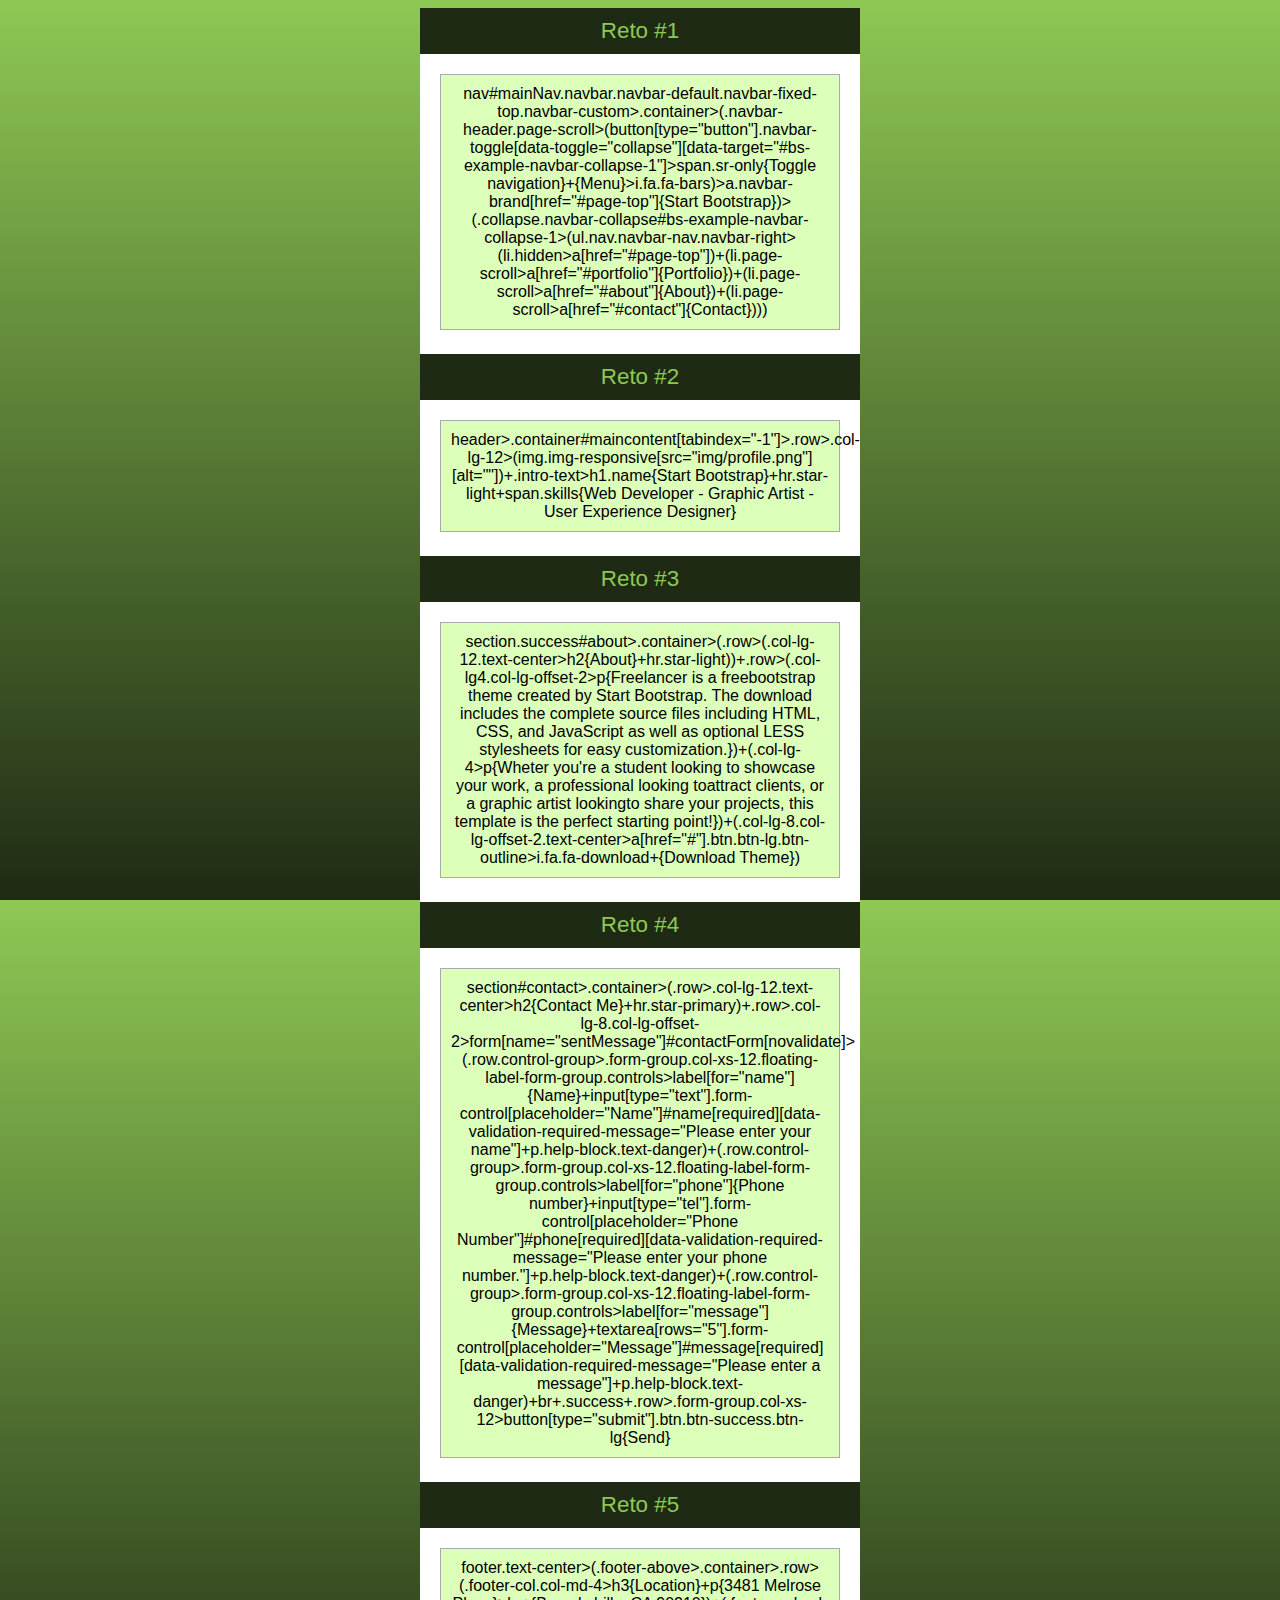
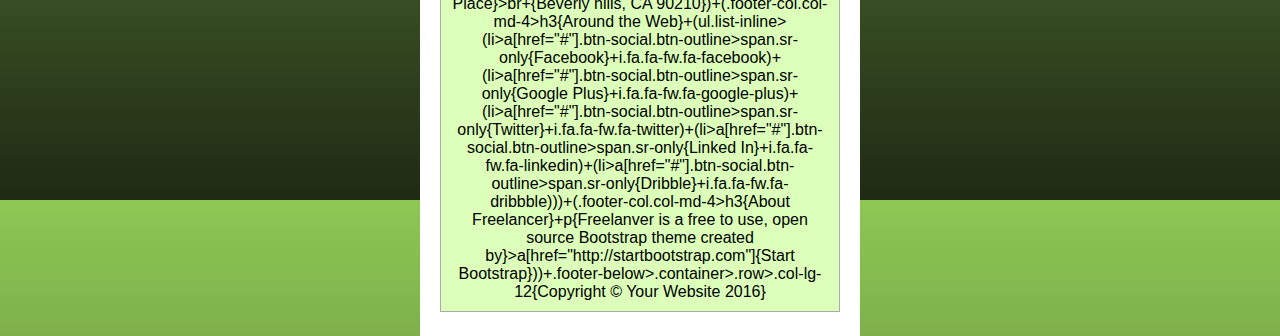
<file: Especializacion/Retos/index.html>
<!DOCTYPE html>
<html lang="es">
<head>
	<meta charset="UTF-8">
	<title>Retos en Emmet  </title>
	<link rel="stylesheet" href="css/styles.css">
</head>
<body>
	<h2> Reto #1 </h2>
	<section>
		<div class="ejemplo">
			nav#mainNav.navbar.navbar-default.navbar-fixed-top.navbar-custom>.container>(.navbar-header.page-scroll>(button[type="button"].navbar-toggle[data-toggle="collapse"][data-target="#bs-example-navbar-collapse-1"]>span.sr-only{Toggle navigation}+{Menu}>i.fa.fa-bars)>a.navbar-brand[href="#page-top"]{Start Bootstrap})>(.collapse.navbar-collapse#bs-example-navbar-collapse-1>(ul.nav.navbar-nav.navbar-right>(li.hidden>a[href="#page-top"])+(li.page-scroll>a[href="#portfolio"]{Portfolio})+(li.page-scroll>a[href="#about"]{About})+(li.page-scroll>a[href="#contact"]{Contact})))
		</div>
		<div class="resultado">
		<xmp>
			<nav id="mainNav" class="navbar navbar-default navbar-fixed-top navbar-custom">
				<div class="container">
					<div class="navbar-header page-scroll"><button type="button" class="navbar-toggle" data-toggle="collapse" data-target="#bs-example-navbar-collapse-1"><span class="sr-only">Toggle navigation</span>Menu<i class="fa fa-bars"></i></button><a href="#page-top" class="navbar-brand">Start Bootstrap</a></div>
					<div class="collapse navbar-collapse" id="bs-example-navbar-collapse-1">
						<ul class="nav navbar-nav navbar-right">
							<li class="hidden"><a href="#page-top"></a></li>
							<li class="page-scroll"><a href="#portfolio">Portfolio</a></li>
							<li class="page-scroll"><a href="#about">About</a></li>
							<li class="page-scroll"><a href="#contact">Contact</a></li>
						</ul>
					</div>
				</div>
			</nav>
		</xmp>
		</div>
	</section>
	<!--  - - - - - - - - - - - - - - - - - - - - - - - - - -->
	<h2> Reto #2 </h2>
	<section>
		<div class="ejemplo">
			header>.container#maincontent[tabindex="-1"]>.row>.col-lg-12>(img.img-responsive[src="img/profile.png"][alt=""])+.intro-text>h1.name{Start Bootstrap}+hr.star-light+span.skills{Web Developer - Graphic Artist - User Experience Designer}
		</div>
		<div class="resultado">
<xmp>
	<header>
		<div class="container" id="maincontent" tabindex="-1">
			<div class="row">
				<div class="col-lg-12">
					<img src="img/profile.png" alt="" class="img-responsive">
					<div class="intro-text">
						<h1 class="name">Start Bootstrap</h1>
						<hr class="star-light">
						<span class="skills">Web Developer - Graphic Artist - User Experience Designer</span>
					</div>
				</div>
			</div>
		</div>
	</header>
</xmp>
		</div>
	</section>
	<!--  - - - - - - - - - - - - - - - - - - - - - - - - - -->
	<h2> Reto #3 </h2>
	<section>
		<div class="ejemplo">
			section.success#about>.container>(.row>(.col-lg-12.text-center>h2{About}+hr.star-light))+.row>(.col-lg4.col-lg-offset-2>p{Freelancer is a freebootstrap theme created by Start Bootstrap. The download includes the complete source files including HTML, CSS, and JavaScript as well as optional LESS stylesheets for easy customization.})+(.col-lg-4>p{Wheter you're a student looking to showcase your work, a professional looking toattract clients, or a graphic artist lookingto share your projects, this template is the perfect starting point!})+(.col-lg-8.col-lg-offset-2.text-center>a[href="#"].btn.btn-lg.btn-outline>i.fa.fa-download+{Download Theme})
		</div>
		<div class="resultado">
<xmp>
	<section class="success" id="about">
		<div class="container">
			<div class="row">
				<div class="col-lg-12 text-center">
					<h2>About</h2>
					<hr class="star-light">
				</div>
			</div>
			<div class="row">
				<div class="col-lg4 col-lg-offset-2">
					<p>Freelancer is a freebootstrap theme created by Start Bootstrap. The download includes the complete source files including HTML, CSS, and JavaScript as well as optional LESS stylesheets for easy customization.</p>
				</div>
				<div class="col-lg-4">
					<p>Wheter you're a student looking to showcase your work, a professional looking toattract clients, or a graphic artist lookingto share your projects, this template is the perfect starting point!</p>
				</div>
				<div class="col-lg-8 col-lg-offset-2 text-center"><a href="#" class="btn btn-lg btn-outline"><i class="fa fa-download"></i>Download Theme</a></div>
			</div>
		</div>
	</section>
</xmp>
		</div>
	</section>
	<!--  - - - - - - - - - - - - - - - - - - - - - - - - - -->
	<h2> Reto #4 </h2>
	<section>
		<div class="ejemplo">
			section#contact>.container>(.row>.col-lg-12.text-center>h2{Contact Me}+hr.star-primary)+.row>.col-lg-8.col-lg-offset-2>form[name="sentMessage"]#contactForm[novalidate]>(.row.control-group>.form-group.col-xs-12.floating-label-form-group.controls>label[for="name"]{Name}+input[type="text"].form-control[placeholder="Name"]#name[required][data-validation-required-message="Please enter your name"]+p.help-block.text-danger)+(.row.control-group>.form-group.col-xs-12.floating-label-form-group.controls>label[for="phone"]{Phone number}+input[type="tel"].form-control[placeholder="Phone Number"]#phone[required][data-validation-required-message="Please enter your phone number."]+p.help-block.text-danger)+(.row.control-group>.form-group.col-xs-12.floating-label-form-group.controls>label[for="message"]{Message}+textarea[rows="5"].form-control[placeholder="Message"]#message[required][data-validation-required-message="Please enter a message"]+p.help-block.text-danger)+br+.success+.row>.form-group.col-xs-12>button[type="submit"].btn.btn-success.btn-lg{Send}
		</div>
		<div class="resultado">
<xmp>
	<section id="contact">
		<div class="container">
			<div class="row">
				<div class="col-lg-12 text-center">
					<h2>Contact Me</h2>
					<hr class="star-primary">
				</div>
			</div>
			<div class="row">
				<div class="col-lg-8 col-lg-offset-2">
					<form action="" name="sentMessage" id="contactForm" novalidate="">
						<div class="row control-group">
							<div class="form-group col-xs-12 floating-label-form-group controls">
								<label for="name">Name</label>
								<input type="text" class="form-control" placeholder="Name" id="name" required="" data-validation-required-message="Please enter your name">
								<p class="help-block text-danger"></p>
							</div>
						</div>
						<div class="row control-group">
							<div class="form-group col-xs-12 floating-label-form-group controls">
								<label for="phone">Phone number</label>
								<input type="tel" class="form-control" placeholder="Phone Number" id="phone" required="" data-validation-required-message="Please enter your phone number.">
								<p class="help-block text-danger"></p>
							</div>
						</div>
						<div class="row control-group">
							<div class="form-group col-xs-12 floating-label-form-group controls">
								<label for="message">Message</label>
								<textarea name="" id="message" cols="30" rows="5" class="form-control" placeholder="Message" required="" data-validation-required-message="Please enter a message"></textarea>
								<p class="help-block text-danger"></p>
							</div>
						</div>
						<br>
						<div class="success"></div>
						<div class="row">
							<div class="form-group col-xs-12"><button type="submit" class="btn btn-success btn-lg">Send</button></div>
						</div>
					</form>
				</div>
			</div>
		</div>
	</section>
</xmp>
		</div>
	</section>
	<!--  - - - - - - - - - - - - - - - - - - - - - - - - - -->
	<h2> Reto #5 </h2>
	<section>
		<div class="ejemplo">
			footer.text-center>(.footer-above>.container>.row>(.footer-col.col-md-4>h3{Location}+p{3481 Melrose Place}>br+{Beverly hills, CA 90210})+(.footer-col.col-md-4>h3{Around the Web}+(ul.list-inline>(li>a[href="#"].btn-social.btn-outline>span.sr-only{Facebook}+i.fa.fa-fw.fa-facebook)+(li>a[href="#"].btn-social.btn-outline>span.sr-only{Google Plus}+i.fa.fa-fw.fa-google-plus)+(li>a[href="#"].btn-social.btn-outline>span.sr-only{Twitter}+i.fa.fa-fw.fa-twitter)+(li>a[href="#"].btn-social.btn-outline>span.sr-only{Linked In}+i.fa.fa-fw.fa-linkedin)+(li>a[href="#"].btn-social.btn-outline>span.sr-only{Dribble}+i.fa.fa-fw.fa-dribbble)))+(.footer-col.col-md-4>h3{About Freelancer}+p{Freelanver is a free to use, open source Bootstrap theme created by}>a[href="http://startbootstrap.com"]{Start Bootstrap}))+.footer-below>.container>.row>.col-lg-12{Copyright &copy; Your Website 2016}
		</div>
		<div class="resultado">
<xmp>
	<footer class="text-center">
		<div class="footer-above">
			<div class="container">
				<div class="row">
					<div class="footer-col col-md-4">
						<h3>Location</h3>
						<p>3481 Melrose Place<br>Beverly hills, CA 90210</p>
					</div>
					<div class="footer-col col-md-4">
						<h3>Around the Web</h3>
						<ul class="list-inline">
							<li><a href="#" class="btn-social btn-outline"><span class="sr-only">Facebook</span><i class="fa fa-fw fa-facebook"></i></a></li>
							<li><a href="#" class="btn-social btn-outline"><span class="sr-only">Google Plus</span><i class="fa fa-fw fa-google-plus"></i></a></li>
							<li><a href="#" class="btn-social btn-outline"><span class="sr-only">Twitter</span><i class="fa fa-fw fa-twitter"></i></a></li>
							<li><a href="#" class="btn-social btn-outline"><span class="sr-only">Linked In</span><i class="fa fa-fw fa-linkedin"></i></a></li>
							<li><a href="#" class="btn-social btn-outline"><span class="sr-only">Dribble</span><i class="fa fa-fw fa-dribbble"></i></a></li>
						</ul>
					</div>
					<div class="footer-col col-md-4">
						<h3>About Freelancer</h3>
						<p>Freelanver is a free to use, open source Bootstrap theme created by<a href="http://startbootstrap.com">Start Bootstrap</a></p>
					</div>
				</div>
			</div>
		</div>
		<div class="footer-below">
			<div class="container">
				<div class="row">
					<div class="col-lg-12">Copyright &copy; Your Website 2016</div>
				</div>
			</div>
		</div>
	</footer>
</xmp>
		</div>
	</section>

	<script src="js/jquery-3.2.1.min.js"></script>
	<script>
		$(document).ready(function() {
			$('.resultado').hide();
			$('section').on('click', '.ejemplo', function(event) {
				event.preventDefault();
				$(this).next('.resultado').slideToggle('slow');
			});
		});
	</script>
</body>
</html>
</file>
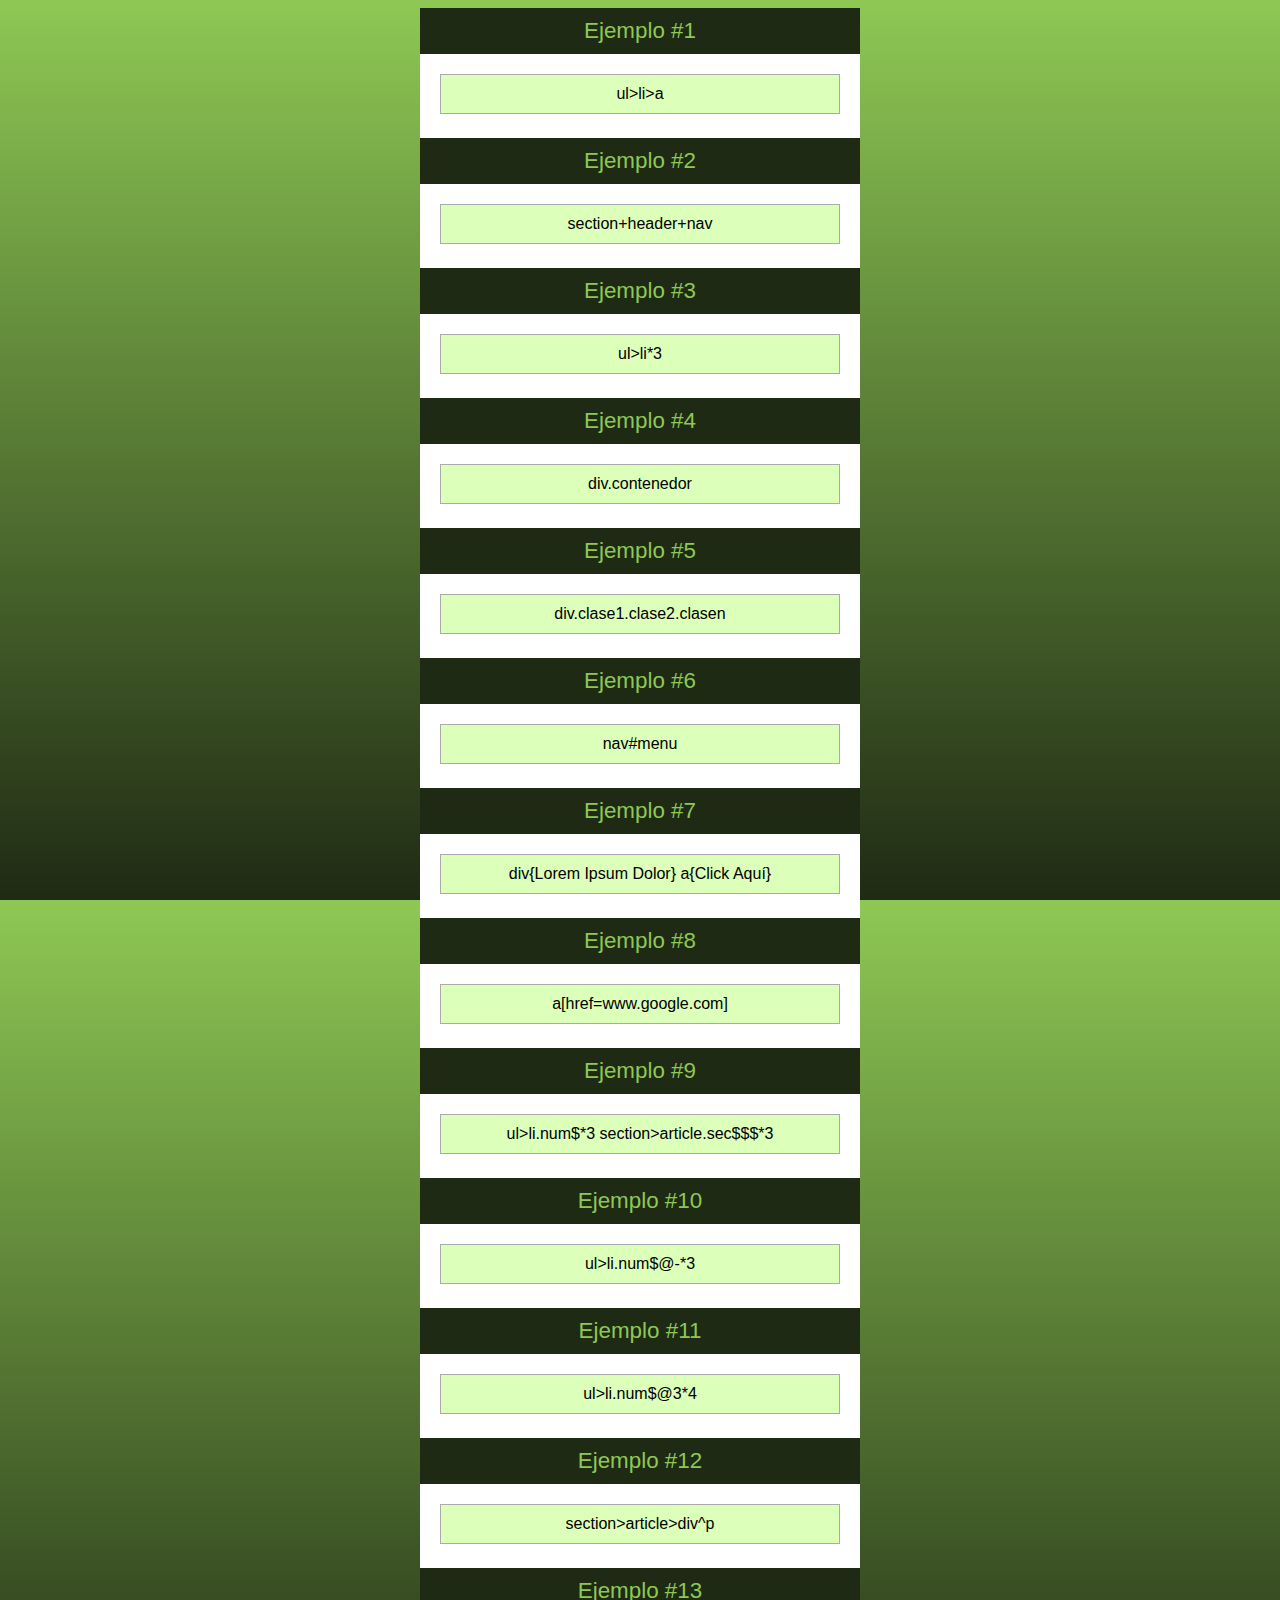
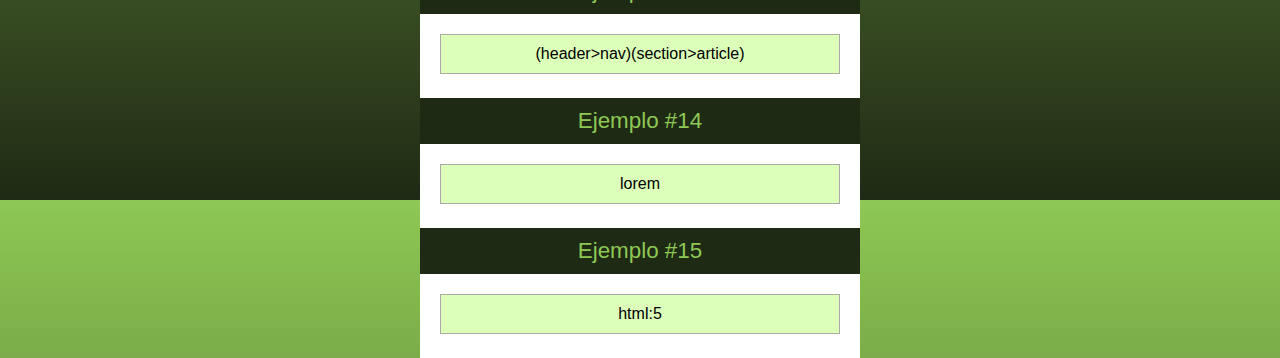
<file: Especializacion/15 Ejemplos/ejemplos.html>
<!DOCTYPE html>
<html lang="es">
<head>
	<meta charset="UTF-8">
	<title>Anidar Elementos ( > ) </title>
	<link rel="stylesheet" href="css/styles.css">
</head>
<body>
	<h2> Ejemplo #1 </h2>
	<section>
		<div class="ejemplo">
			ul>li>a
		</div>
		<div class="resultado">
		<xmp>
			<ul>
				<li><a href=""></a></li>
			</ul>
		</xmp>
		</div>
	</section>
	<!--  - - - - - - - - - - - - - - - - - - - - - - - - - -->
	<h2> Ejemplo #2 </h2>
	<section>
		<div class="ejemplo">
			section+header+nav
		</div>
		<div class="resultado">
<xmp>
	<section></section>
	<header></header>
	<nav></nav>
</xmp>
		</div>
	</section>
	<!--  - - - - - - - - - - - - - - - - - - - - - - - - - -->
	<h2> Ejemplo #3 </h2>
	<section>
		<div class="ejemplo">
			ul>li*3
		</div>
		<div class="resultado">
<xmp>
	<ul>
		<li></li>
		<li></li>
		<li></li>
	</ul>
</xmp>
		</div>
	</section>
	<!--  - - - - - - - - - - - - - - - - - - - - - - - - - -->
	<h2> Ejemplo #4 </h2>
	<section>
		<div class="ejemplo">
			div.contenedor
		</div>
		<div class="resultado">
<xmp>
	<div class="contenedor"></div>
</xmp>
		</div>
	</section>
	<!--  - - - - - - - - - - - - - - - - - - - - - - - - - -->
	<h2> Ejemplo #5 </h2>
	<section>
		<div class="ejemplo">
			div.clase1.clase2.clasen
		</div>
		<div class="resultado">
<xmp>
	<div class="clase1 clase2 clasen"></div>
</xmp>
		</div>
	</section>
	<!--  - - - - - - - - - - - - - - - - - - - - - - - - - -->
	<h2> Ejemplo #6 </h2>
	<section>
		<div class="ejemplo">
			nav#menu
		</div>
		<div class="resultado">
<xmp>
	<nav id="menu"></nav>
</xmp>
		</div>
	</section>
	<!--  - - - - - - - - - - - - - - - - - - - - - - - - - -->
	<h2> Ejemplo #7 </h2>
	<section>
		<div class="ejemplo">
			div{Lorem Ipsum Dolor}
			a{Click Aquí}
		</div>
		<div class="resultado">
<xmp>
	<div>Lorem Ipsum Dolor</div>
	<a href="">Click Aquí</a>
</xmp>
		</div>
	</section>
	<!--  - - - - - - - - - - - - - - - - - - - - - - - - - -->
	<h2> Ejemplo #8 </h2>
	<section>
		<div class="ejemplo">
			a[href=www.google.com]
		</div>
		<div class="resultado">
<xmp>
	<a href="www.google.com"></a>
</xmp>
		</div>
	</section>
	<!--  - - - - - - - - - - - - - - - - - - - - - - - - - -->
	<h2> Ejemplo #9 </h2>
	<section>
		<div class="ejemplo">
			ul>li.num$*3
			section>article.sec$$$*3
		</div>
		<div class="resultado">
<xmp>
	<ul>
		<li class="num1"></li>
		<li class="num2"></li>
		<li class="num3"></li>
	</ul>
	<section>
		<article class="sec001"></article>
		<article class="sec002"></article>
		<article class="sec003"></article>
	</section>
</xmp>
		</div>
	</section>
	<!--  - - - - - - - - - - - - - - - - - - - - - - - - - -->
	<h2> Ejemplo #10 </h2>
	<section>
		<div class="ejemplo">
			ul>li.num$@-*3
		</div>
		<div class="resultado">
<xmp>
	<ul>
		<li class="num3"></li>
		<li class="num2"></li>
		<li class="num1"></li>
	</ul>
</xmp>
		</div>
	</section>
	<!--  - - - - - - - - - - - - - - - - - - - - - - - - - -->
	<h2> Ejemplo #11 </h2>
	<section>
		<div class="ejemplo">
			ul>li.num$@3*4
		</div>
		<div class="resultado">
<xmp>
	<ul>
		<li class="num3"></li>
		<li class="num4"></li>
		<li class="num5"></li>
		<li class="num6"></li>
	</ul>
</xmp>
		</div>
	</section>
	<!--  - - - - - - - - - - - - - - - - - - - - - - - - - -->
	<h2> Ejemplo #12 </h2>
	<section>
		<div class="ejemplo">
			section>article>div^p
		</div>
		<div class="resultado">
			<xmp>
	<section>
		<article>
			<div></div>
		</article>
		<p></p>
	</section>
</xmp>
		</div>
	</section>
	<!--  - - - - - - - - - - - - - - - - - - - - - - - - - -->
	<h2> Ejemplo #13 </h2>
	<section>
		<div class="ejemplo">
			(header>nav)(section>article)
		</div>
		<div class="resultado">
<xmp>
	<header>
		<nav></nav>
	</header>
	<section>
		<article></article>
	</section>
</xmp>
		</div>
	</section>
	<!--  - - - - - - - - - - - - - - - - - - - - - - - - - -->
	<h2> Ejemplo #14 </h2>
	<section>
		<div class="ejemplo">
			lorem
		</div>
		<div class="resultado">
<xmp>
	Lorem ipsum dolor sit amet, consectetur adipisicing elit. Quos sequi laudantium voluptates incidunt corporis laboriosam ea, cumque dignissimos aliquam? Possimus omnis accusantium ex, ipsum impedit autem quo minus tempore animi?
</xmp>
		</div>
	</section>
	<!--  - - - - - - - - - - - - - - - - - - - - - - - - - -->
	<h2> Ejemplo #15 </h2>
	<section>
		<div class="ejemplo">
			html:5

		</div>
		<div class="resultado">
<xmp>
	<!DOCTYPE html>
	<html lang="en">
		<head>
			<meta charset="UTF-8">
			<title>Document</title>
		</head>
		<body>

		</body>
	</html>
</xmp>
		</div>
	</section>
	<!--  - - - - - - - - - - - - - - - - - - - - - - - - - -->

	<script src="js/jquery-3.2.1.min.js"></script>
	<script>
		$(document).ready(function() {
			$('.resultado').hide();
			$('section').on('click', '.ejemplo', function(event) {
				event.preventDefault();
				$(this).next('.resultado').slideToggle('slow');
			});
		});
	</script>
</body>
</html>
</file>
<file: Especializacion/Retos/css/styles.css>
html {
	background: linear-gradient(#8ec854, #1f2a14);
	height: 100vh;
}
body {
	font: 16px Arial;
}
h2 {
	background-color: #1f2a14;
	color: #8ec854;
	text-align: center;
	font-size: 1.4em;
	font-weight: normal;
	margin: 0px auto;
	padding: 10px;
	width: 420px;
}
section {
	background-color: #fff;
	margin: 0px auto;
	padding: 20px;
	width: 400px;
}
section div {
	border: 1px solid #aaa;
	padding: 10px;
	margin-bottom: 4px;
}
section div.ejemplo {
	background-color: #dcffb9;
	text-align: center;
	transition: all 0.5s;
}
section div.ejemplo:hover {
	background-color: #8ec854;
	color: #fff;
	cursor: pointer;
}
section div.resultado {
	font-size: 0.8em;
}
</file>
<file: Especializacion/15 Ejemplos/css/styles.css>
html {
	background: linear-gradient(#8ec854, #1f2a14);
	height: 100vh;
}
body {
	font: 16px Arial;
}
h2 {
	background-color: #1f2a14;
	color: #8ec854;
	text-align: center;
	font-size: 1.4em;
	font-weight: normal;
	margin: 0px auto;
	padding: 10px;
	width: 420px;
}
section {
	background-color: #fff;
	margin: 0px auto;
	padding: 20px;
	width: 400px;
}
section div {
	border: 1px solid #aaa;
	padding: 10px;
	margin-bottom: 4px;
}
section div.ejemplo {
	background-color: #dcffb9;
	text-align: center;
	transition: all 0.5s;
}
section div.ejemplo:hover {
	background-color: #8ec854;
	color: #fff;
	cursor: pointer;
}
section div.resultado {
	font-size: 0.8em;
}
</file>
